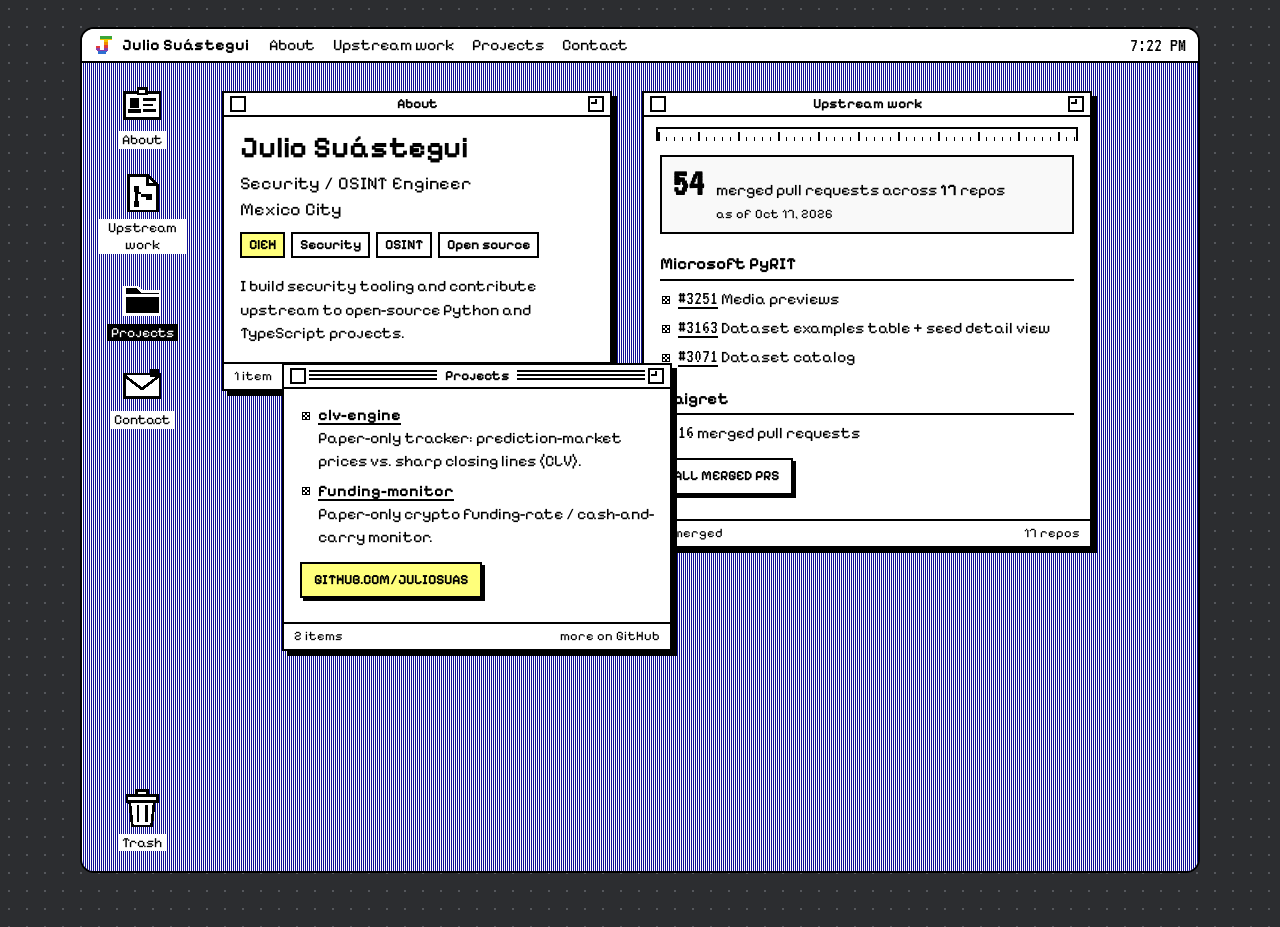
<file: index.html>
<!doctype html>
<html lang="en">
<head>
  <meta charset="utf-8">
  <meta name="viewport" content="width=device-width, initial-scale=1">
  <title>Julio Suástegui — Security / OSINT Engineer</title>
  <meta name="description" content="Julio Suástegui — Security / OSINT Engineer in Mexico City. 54 merged upstream PRs across 17 repos, including Microsoft PyRIT and Maigret.">
  <meta name="theme-color" content="#101094">
  <meta property="og:title" content="Julio Suástegui — Security / OSINT Engineer">
  <meta property="og:description" content="Upstream open-source work in Microsoft PyRIT, Maigret and more.">
  <meta property="og:type" content="website">
  <meta property="og:url" content="https://juliosuas.pages.dev/">
  <link rel="canonical" href="https://juliosuas.pages.dev/">
  <link rel="icon" href="favicon.svg" type="image/svg+xml">
  <link rel="preload" href="fonts/pixelify-sans-latin-400-normal.woff2" as="font" type="font/woff2" crossorigin>
  <link rel="preload" href="fonts/pixelify-sans-latin-700-normal.woff2" as="font" type="font/woff2" crossorigin>
  <link rel="stylesheet" href="style.css">
  <script>document.documentElement.classList.add('js');</script>
</head>
<body>
<a class="skip" href="#win-about">Skip to content</a>

<!-- original pixel icon sprite -->
<svg width="0" height="0" style="position:absolute" aria-hidden="true" focusable="false">
  <symbol id="i-card" viewBox="0 0 32 32">
    <rect x="3" y="7" width="26" height="19" fill="#fff" stroke="#000" stroke-width="2"/>
    <rect x="7" y="11" width="7" height="7" fill="#000"/>
    <rect x="6" y="19" width="9" height="3" fill="#000"/>
    <rect x="17" y="11" width="9" height="2" fill="#000"/>
    <rect x="17" y="15" width="7" height="2" fill="#000"/>
    <rect x="17" y="19" width="9" height="2" fill="#000"/>
    <rect x="13" y="4" width="6" height="4" fill="#fff" stroke="#000" stroke-width="2"/>
  </symbol>
  <symbol id="i-merge" viewBox="0 0 32 32">
    <path d="M6 3h14l7 7v19H6z" fill="#fff" stroke="#000" stroke-width="2"/>
    <path d="M20 3v7h7" fill="none" stroke="#000" stroke-width="2"/>
    <rect x="10" y="11" width="4" height="4" fill="#000"/>
    <rect x="10" y="22" width="4" height="4" fill="#000"/>
    <rect x="19" y="17" width="4" height="4" fill="#000"/>
    <rect x="11" y="15" width="2" height="7" fill="#000"/>
    <rect x="13" y="15" width="2" height="2" fill="#000"/>
    <rect x="15" y="17" width="4" height="2" fill="#000"/>
  </symbol>
  <symbol id="i-folder" viewBox="0 0 32 32">
    <path d="M3 8h10l3 3h13v17H3z" fill="#fff" stroke="#000" stroke-width="2"/>
    <path d="M3 14h26" stroke="#000" stroke-width="2"/>
  </symbol>
  <symbol id="i-mail" viewBox="0 0 32 32">
    <rect x="3" y="8" width="26" height="17" fill="#fff" stroke="#000" stroke-width="2"/>
    <path d="M3 9l13 10L29 9" fill="none" stroke="#000" stroke-width="2"/>
    <rect x="22" y="4" width="6" height="6" fill="#000"/>
  </symbol>
  <symbol id="i-trash" viewBox="0 0 32 32">
    <rect x="5" y="7" width="22" height="4" fill="#fff" stroke="#000" stroke-width="2"/>
    <rect x="12" y="3" width="8" height="4" fill="#fff" stroke="#000" stroke-width="2"/>
    <path d="M7 11h18l-2 18H9z" fill="#fff" stroke="#000" stroke-width="2"/>
    <rect x="12" y="14" width="2" height="12" fill="#000"/>
    <rect x="18" y="14" width="2" height="12" fill="#000"/>
  </symbol>
</svg>

<div class="screen">
  <header class="menubar">
    <svg class="logo" viewBox="0 0 9 9" aria-hidden="true" shape-rendering="crispEdges">
      <defs>
        <linearGradient id="rb" x1="0" y1="0" x2="0" y2="1">
          <stop offset="0" stop-color="#3aa63a"/><stop offset=".18" stop-color="#3aa63a"/>
          <stop offset=".18" stop-color="#f2c500"/><stop offset=".34" stop-color="#f2c500"/>
          <stop offset=".34" stop-color="#f08a00"/><stop offset=".5" stop-color="#f08a00"/>
          <stop offset=".5" stop-color="#e03a3a"/><stop offset=".67" stop-color="#e03a3a"/>
          <stop offset=".67" stop-color="#8d3fa8"/><stop offset=".84" stop-color="#8d3fa8"/>
          <stop offset=".84" stop-color="#2d6fd2"/><stop offset="1" stop-color="#2d6fd2"/>
        </linearGradient>
      </defs>
      <path fill="url(#rb)" d="M3 0h6v2H7v5L6 8v1H2V8L1 7V5h2v2h2V2H3z"/>
    </svg>
    <span class="brand">Julio Suástegui</span>
    <nav aria-label="Windows">
      <a class="menu-item" href="#win-about" data-open="win-about">About</a>
      <a class="menu-item" href="#win-work" data-open="win-work">Upstream work</a>
      <a class="menu-item" href="#win-projects" data-open="win-projects">Projects</a>
      <a class="menu-item" href="#win-contact" data-open="win-contact">Contact</a>
    </nav>
    <span class="clock" aria-hidden="true" id="clock"></span>
  </header>

  <main class="desktop" id="desktop">
    <ul class="icons" aria-label="Desktop">
      <li><a class="icon" href="#win-about" data-open="win-about"><svg aria-hidden="true"><use href="#i-card"/></svg><span>About</span></a></li>
      <li><a class="icon" href="#win-work" data-open="win-work"><svg aria-hidden="true"><use href="#i-merge"/></svg><span>Upstream work</span></a></li>
      <li><a class="icon" href="#win-projects" data-open="win-projects"><svg aria-hidden="true"><use href="#i-folder"/></svg><span>Projects</span></a></li>
      <li><a class="icon" href="#win-contact" data-open="win-contact"><svg aria-hidden="true"><use href="#i-mail"/></svg><span>Contact</span></a></li>
      <li class="trash-slot"><a class="icon" href="#win-trash" data-open="win-trash"><svg aria-hidden="true"><use href="#i-trash"/></svg><span>Trash</span></a></li>
    </ul>

    <!-- About -->
    <section class="window" id="win-about" aria-labelledby="t-about" data-x="140" data-y="28" data-w="390">
      <div class="titlebar">
        <button class="box-btn close" type="button" aria-label="Close About"></button>
        <h2 id="t-about">About</h2>
        <button class="box-btn zoom" type="button" aria-label="Bring About to front"></button>
      </div>
      <div class="content">
        <h1>Julio Suástegui</h1>
        <p class="role">Security / OSINT Engineer<br>Mexico City</p>
        <p><span class="tag hl">C|EH</span><span class="tag">Security</span><span class="tag">OSINT</span><span class="tag">Open source</span></p>
        <p>I build security tooling and contribute upstream to open-source Python and TypeScript projects.</p>
      </div>
      <div class="statusbar"><span>1 item</span><span>Mexico City</span></div>
    </section>

    <!-- Upstream work -->
    <section class="window" id="win-work" aria-labelledby="t-work" data-x="560" data-y="28" data-w="450">
      <div class="titlebar">
        <button class="box-btn close" type="button" aria-label="Close Upstream work"></button>
        <h2 id="t-work">Upstream work</h2>
        <button class="box-btn zoom" type="button" aria-label="Bring Upstream work to front"></button>
      </div>
      <div class="ruler" aria-hidden="true"></div>
      <div class="content">
        <div class="stat">
          <strong>54</strong>
          <span>merged pull requests across <b>17</b> repos<br><small>as of Oct 17, 2026</small></span>
        </div>
        <h3>Microsoft PyRIT</h3>
        <ul>
          <li><a href="https://github.com/microsoft/PyRIT/pull/3251"><span class="mono">#3251</span></a> Media previews</li>
          <li><a href="https://github.com/microsoft/PyRIT/pull/3163"><span class="mono">#3163</span></a> Dataset examples table + seed detail view</li>
          <li><a href="https://github.com/microsoft/PyRIT/pull/3071"><span class="mono">#3071</span></a> Dataset catalog</li>
        </ul>
        <h3>Maigret</h3>
        <ul>
          <li><span class="mono">16</span> merged pull requests</li>
        </ul>
        <p><a class="btn plain" href="https://github.com/pulls?q=is%3Apr+author%3Ajuliosuas+is%3Amerged">All merged PRs</a></p>
      </div>
      <div class="statusbar"><span>54 merged</span><span>17 repos</span></div>
    </section>

    <!-- Projects -->
    <section class="window" id="win-projects" aria-labelledby="t-projects" data-x="200" data-y="300" data-w="390">
      <div class="titlebar">
        <button class="box-btn close" type="button" aria-label="Close Projects"></button>
        <h2 id="t-projects">Projects</h2>
        <button class="box-btn zoom" type="button" aria-label="Bring Projects to front"></button>
      </div>
      <div class="content">
        <ul>
          <li><a href="https://github.com/juliosuas/clv-engine"><b>clv-engine</b></a><br>Paper-only tracker: prediction-market prices vs. sharp closing lines (CLV).</li>
          <li><a href="https://github.com/juliosuas/funding-monitor"><b>funding-monitor</b></a><br>Paper-only crypto funding-rate / cash-and-carry monitor.</li>
        </ul>
        <p><a class="btn" href="https://github.com/juliosuas">github.com/juliosuas</a></p>
      </div>
      <div class="statusbar"><span>2 items</span><span>more on GitHub</span></div>
    </section>

    <!-- Contact -->
    <section class="window" id="win-contact" aria-labelledby="t-contact" data-x="620" data-y="360" data-w="360" data-closed>
      <div class="titlebar">
        <button class="box-btn close" type="button" aria-label="Close Contact"></button>
        <h2 id="t-contact">Contact</h2>
        <button class="box-btn zoom" type="button" aria-label="Bring Contact to front"></button>
      </div>
      <div class="content">
        <ul>
          <li>GitHub: <a href="https://github.com/juliosuas">github.com/juliosuas</a></li>
          <li>Email: <a href="mailto:juliosuas@gmail.com">juliosuas@gmail.com</a></li>
        </ul>
      </div>
    </section>

    <!-- Terminal: simulated Maigret run, entries from data/maigret-hits.js -->
    <section class="window term" id="win-term" aria-labelledby="t-term" data-x="560" data-y="250" data-w="470" data-closed data-closed-mobile hidden>
      <div class="titlebar">
        <button class="box-btn close" type="button" aria-label="Close Terminal"></button>
        <h2 id="t-term">Terminal</h2>
        <button class="box-btn zoom" type="button" aria-label="Bring Terminal to front"></button>
      </div>
      <div class="content term-out" id="term-out" role="log" aria-label="Maigret output" tabindex="0"></div>
      <div class="statusbar"><span>maigret</span><button class="btn plain term-skip" id="term-skip" type="button">Skip</button></div>
    </section>

    <!-- Trash -->
    <section class="window" id="win-trash" aria-labelledby="t-trash" data-x="700" data-y="420" data-w="280" data-closed data-closed-mobile>
      <div class="titlebar">
        <button class="box-btn close" type="button" aria-label="Close Trash"></button>
        <h2 id="t-trash">Trash</h2>
        <button class="box-btn zoom" type="button" aria-label="Bring Trash to front"></button>
      </div>
      <div class="content">
        <p>The Trash is empty.</p>
        <p><a href="404.html">Peek at the error screen →</a></p>
      </div>
      <div class="statusbar"><span>0 items</span><span>0K in Trash</span></div>
    </section>
  </main>
</div>

<script src="desktop.js" defer></script>
<script src="data/maigret-hits.js" defer></script>
<script src="terminal.js" defer></script>
</body>
</html>
</file>
<file: style.css>
/* Retro desktop theme — original CSS, written from scratch.
   Inspired by mid-80s 1-bit desktop GUIs. No third-party theme code or assets. */

@font-face {
  font-family: "Pixelify Sans";
  src: url("fonts/pixelify-sans-latin-400-normal.woff2") format("woff2");
  font-weight: 400; font-style: normal; font-display: swap;
}
@font-face {
  font-family: "Pixelify Sans";
  src: url("fonts/pixelify-sans-latin-700-normal.woff2") format("woff2");
  font-weight: 700; font-style: normal; font-display: swap;
}
@font-face {
  font-family: "VT323";
  src: url("fonts/vt323-latin-400-normal.woff2") format("woff2");
  font-weight: 400; font-style: normal; font-display: swap;
}

:root {
  /* design tokens */
  --ink: #000;
  --paper: #fff;
  --bone: #f9f9f9;
  --desk-blue: #101094;      /* pinstripe desktop */
  --highlight: #ffff7b;      /* buttons / marker */
  --surround: #2c2d30;       /* area outside the "monitor" */
  --surround-dot: #55575c;
  --line: 2px;
  --shadow-win: 5px 5px 0 0 var(--ink);
  --shadow-btn: 3px 3px 0 0 var(--ink);
  --radius-screen: 14px;
  --menubar-h: 34px;
  --titlebar-h: 24px;
  --font-ui: "Pixelify Sans", "Chicago", "Charcoal", ui-monospace, system-ui, sans-serif;
  --font-mono: "VT323", "Monaco", ui-monospace, "Courier New", monospace;
  --dither: repeating-conic-gradient(var(--ink) 0 25%, var(--paper) 0 50%) 0 0 / 4px 4px;
}

*, *::before, *::after { box-sizing: border-box; }

html { -webkit-text-size-adjust: 100%; }

body {
  margin: 0;
  min-height: 100vh;
  font-family: var(--font-ui);
  font-size: 16px;
  line-height: 1.45;
  color: var(--ink);
  background-color: var(--surround);
  background-image: radial-gradient(var(--surround-dot) 1px, transparent 1.2px);
  background-size: 18px 18px;
}

::selection { background: var(--desk-blue); color: var(--paper); }

a { color: var(--ink); text-decoration: underline; text-decoration-thickness: 2px; text-underline-offset: 3px; }
a:hover { background: var(--ink); color: var(--paper); text-decoration: none; }

:focus-visible {
  outline: 3px solid var(--highlight);
  outline-offset: 2px;
  box-shadow: 0 0 0 5px var(--ink);
}

.skip {
  position: absolute; left: 8px; top: -60px; z-index: 9999;
  background: var(--highlight); border: var(--line) solid var(--ink); padding: 6px 10px;
  font-weight: 700;
}
.skip:focus { top: 8px; }

.visually-hidden {
  position: absolute !important; width: 1px; height: 1px; overflow: hidden;
  clip: rect(0 0 0 0); white-space: nowrap;
}

/* ---------- the "monitor" ---------- */
.screen {
  display: flex; flex-direction: column;
  width: min(1120px, 94vw);
  margin: 3vh auto;
  background: var(--paper);
  border: var(--line) solid var(--ink);
  border-radius: var(--radius-screen);
  overflow: hidden;
}

/* ---------- menu bar ---------- */
.menubar {
  display: flex; align-items: center; gap: 4px;
  height: var(--menubar-h);
  padding: 0 12px;
  border-bottom: var(--line) solid var(--ink);
  background: var(--paper);
  white-space: nowrap;
}
.logo {
  width: 18px; height: 18px; flex: none; margin-right: 6px;
  /* original mark: a rainbow-striped pixel "J" */
  display: block;
}
.brand { font-weight: 700; padding: 2px 8px 2px 0; }
.menubar nav { display: flex; gap: 2px; overflow-x: auto; scrollbar-width: none; }
.menubar nav::-webkit-scrollbar { display: none; }
.menu-item {
  font: inherit; color: inherit; background: none; border: 0;
  padding: 3px 8px; cursor: pointer; text-decoration: none;
}
.menu-item:hover, .menu-item[aria-expanded="true"] { background: var(--ink); color: var(--paper); }
.clock { margin-left: auto; font-family: var(--font-mono); font-size: 20px; padding-left: 10px; }

/* ---------- desktop ---------- */
.desktop {
  position: relative;
  min-height: 60vh;
  padding: 18px;
  background-color: var(--desk-blue);
  background-image: repeating-linear-gradient(90deg, var(--paper) 0 1px, var(--desk-blue) 1px 2px);
}

.icons {
  list-style: none; margin: 0 0 18px; padding: 0;
  display: flex; flex-wrap: wrap; gap: 6px 10px; justify-content: space-around;
}
.icon {
  display: flex; flex-direction: column; align-items: center; gap: 4px;
  width: 92px; padding: 4px 2px;
  font: inherit; font-size: 14px; color: var(--ink);
  background: none; border: 0; cursor: pointer; text-decoration: none;
}
.icon svg { width: 44px; height: 44px; image-rendering: pixelated; shape-rendering: crispEdges; }
.icon span {
  background: var(--paper); padding: 0 4px; line-height: 1.25; text-align: center;
}
.icon:hover { background: none; color: var(--ink); }
.icon:hover span, .icon.is-selected span, .icon:focus-visible span { background: var(--ink); color: var(--paper); }
.icon:hover svg, .icon.is-selected svg { filter: invert(1); }
.icon:focus-visible { box-shadow: none; outline-offset: 0; }

/* ---------- windows ---------- */
.window {
  display: flex; flex-direction: column;
  background: var(--paper);
  border: var(--line) solid var(--ink);
  box-shadow: var(--shadow-win);
  margin: 0 0 22px;
  max-width: 100%;
}
.window[hidden] { display: none; }

.titlebar {
  position: relative;
  display: flex; align-items: center; gap: 8px;
  height: var(--titlebar-h);
  padding: 0 6px;
  border-bottom: var(--line) solid var(--ink);
  user-select: none; -webkit-user-select: none;
}
/* horizontal pinstripes, only drawn on the active window */
.titlebar::before {
  content: ""; position: absolute; inset: 5px 4px;
  background: repeating-linear-gradient(180deg, var(--ink) 0 2px, transparent 2px 4px);
  pointer-events: none;
}
.window:not(.is-active) .titlebar::before { display: none; }
.titlebar h2 {
  position: relative; z-index: 1;
  margin: 0 auto; padding: 0 8px;
  font-size: 14px; font-weight: 700; line-height: 1;
  background: var(--paper);
  overflow: hidden; text-overflow: ellipsis; white-space: nowrap;
}
.box-btn {
  position: relative; z-index: 1; flex: none;
  width: 16px; height: 16px; padding: 0;
  background: var(--paper); border: var(--line) solid var(--ink);
  cursor: pointer;
  /* keep pinstripes from showing through the gutter around the box */
  box-shadow: 0 0 0 3px var(--paper);
}
.box-btn:active { background: var(--ink); }
.box-btn.zoom::after {
  content: ""; position: absolute; left: 1px; top: 1px; width: 6px; height: 5px;
  border: var(--line) solid var(--ink); border-top-width: 0; border-left-width: 0;
}
.box-btn:focus-visible { outline-offset: 1px; }

.ruler {
  height: 14px; margin: 10px 12px 0;
  border: var(--line) solid var(--ink); border-bottom-width: 0;
  background:
    repeating-linear-gradient(90deg, var(--ink) 0 2px, transparent 2px 40px) 0 100% / 100% 9px no-repeat,
    repeating-linear-gradient(90deg, var(--ink) 0 1px, transparent 1px 8px) 0 100% / 100% 4px no-repeat;
}

.content {
  padding: 14px 16px 18px;
  overflow: auto;
  scrollbar-color: var(--ink) var(--paper);
}
.content > :first-child { margin-top: 0; }
.content > :last-child { margin-bottom: 0; }
.content h1 { font-size: 30px; line-height: 1.1; margin: 0 0 6px; }
.content h3 { font-size: 17px; margin: 18px 0 6px; padding-bottom: 2px; border-bottom: var(--line) solid var(--ink); }
.content p { margin: 0 0 10px; }
.content ul { margin: 0 0 10px; padding-left: 0; list-style: none; }
.content li { padding-left: 18px; position: relative; margin-bottom: 6px; }
.content li::before { content: ""; position: absolute; left: 2px; top: .55em; width: 8px; height: 8px; background: var(--dither); border: 1px solid var(--ink); }
.mono { font-family: var(--font-mono); font-size: 1.25em; line-height: 1; }
.role { font-size: 18px; margin: 0 0 12px; }
.tag {
  display: inline-block; font-weight: 700; font-size: 14px;
  padding: 1px 7px; margin: 0 6px 6px 0;
  border: var(--line) solid var(--ink); background: var(--paper);
}
.tag.hl { background: var(--highlight); }

.stat {
  display: flex; gap: 12px; align-items: baseline; flex-wrap: wrap;
  border: var(--line) solid var(--ink); padding: 8px 10px; margin-bottom: 12px;
  background: var(--bone);
}
.stat strong { font-family: var(--font-mono); font-size: 40px; line-height: .9; }
.stat small { font-size: 13px; }

.statusbar {
  display: flex; justify-content: space-between; gap: 10px;
  padding: 3px 10px; font-size: 13px;
  border-top: var(--line) solid var(--ink);
}

.btn {
  display: inline-block; font: inherit; font-weight: 700; font-size: 14px;
  text-transform: uppercase; text-decoration: none; color: var(--ink);
  padding: 6px 12px; margin: 4px 10px 6px 0;
  background: var(--highlight); border: var(--line) solid var(--ink);
  box-shadow: var(--shadow-btn); cursor: pointer;
}
.btn:hover { background: var(--ink); color: var(--paper); }
.btn:active { transform: translate(2px, 2px); box-shadow: 1px 1px 0 0 var(--ink); }
.btn.plain { background: var(--paper); }

/* chunky retro scrollbars (WebKit/Blink) */
.content::-webkit-scrollbar { width: 18px; height: 18px; background: var(--paper); }
.content::-webkit-scrollbar-track { background: var(--dither); border-left: var(--line) solid var(--ink); }
.content::-webkit-scrollbar-thumb { background: var(--paper); border: var(--line) solid var(--ink); border-left-width: 4px; }

/* ---------- desktop (wide, JS) layout: floating draggable windows ---------- */
@media (min-width: 769px) {
  .js .screen { height: calc(100vh - 6vh); min-height: 560px; max-height: 860px; }
  .js .desktop { flex: 1; overflow: hidden; padding: 0; }
  .js .icons {
    position: absolute; left: 14px; top: 16px; bottom: 16px;
    flex-direction: column; flex-wrap: nowrap; justify-content: flex-start; gap: 14px;
    margin: 0;
  }
  .js .icons .trash-slot { margin-top: auto; }
  .js .window {
    position: absolute; margin: 0;
    max-height: calc(100% - 24px);
  }
  .js .window .content { flex: 1; min-height: 0; }
  .js .titlebar { cursor: grab; touch-action: none; }
  .js .window.is-dragging .titlebar { cursor: grabbing; }
  .js .window.is-dragging { box-shadow: none; outline: var(--line) dashed var(--ink); outline-offset: 0; }
  .js .window.opening { animation: zoom-open .16s steps(4, end); }
}
@keyframes zoom-open {
  from { transform: scale(.25); opacity: .2; }
  to   { transform: none; opacity: 1; }
}

/* ---------- small screens: stacked, readable ---------- */
@media (max-width: 768px) {
  .screen { width: 100%; margin: 0; border-radius: 0; border-left: 0; border-right: 0; }
  .menubar { padding: 0 8px; }
  .menubar nav { display: none; }
  .desktop { padding: 14px 12px 6px; }
  .icon { width: 74px; font-size: 13px; }
  .icon svg { width: 38px; height: 38px; }
  .content h1 { font-size: 26px; }
}

@media (prefers-reduced-motion: reduce) {
  *, *::before, *::after { animation: none !important; transition: none !important; scroll-behavior: auto !important; }
}

@media (forced-colors: active) {
  .titlebar::before, .desktop { background: Canvas; }
  .window { border-color: CanvasText; }
}

@media print {
  body, .desktop { background: #fff; }
  .menubar nav, .icons, .box-btn, .clock { display: none; }
  .window { box-shadow: none; position: static !important; display: block !important; break-inside: avoid; }
}

/* ---------- terminal (simulated Maigret run) ---------- */
/* same chrome as every window; the content is a plain text window */
.term .term-out {
  font-family: var(--font-mono); font-size: 20px; line-height: 1.15;
  min-height: 220px; max-height: 340px;
  white-space: pre-wrap; overflow-wrap: anywhere;
}
.term .dim { opacity: .75; }
.term .ok { font-weight: 700; }
.term .sum { display: inline-block; background: var(--highlight); padding: 0 4px; margin-top: 4px; }
.term .cursor::after { content: "\2588"; animation: blink 1s steps(1) infinite; }
.term .statusbar { align-items: center; }
.term-skip { margin: 0; padding: 2px 10px; font-size: 12px; }
.term-skip[hidden] { display: none; }
@keyframes blink { 50% { opacity: 0; } }
@media (max-width: 768px) { .term .term-out { font-size: 18px; min-height: 180px; } }
</file>
